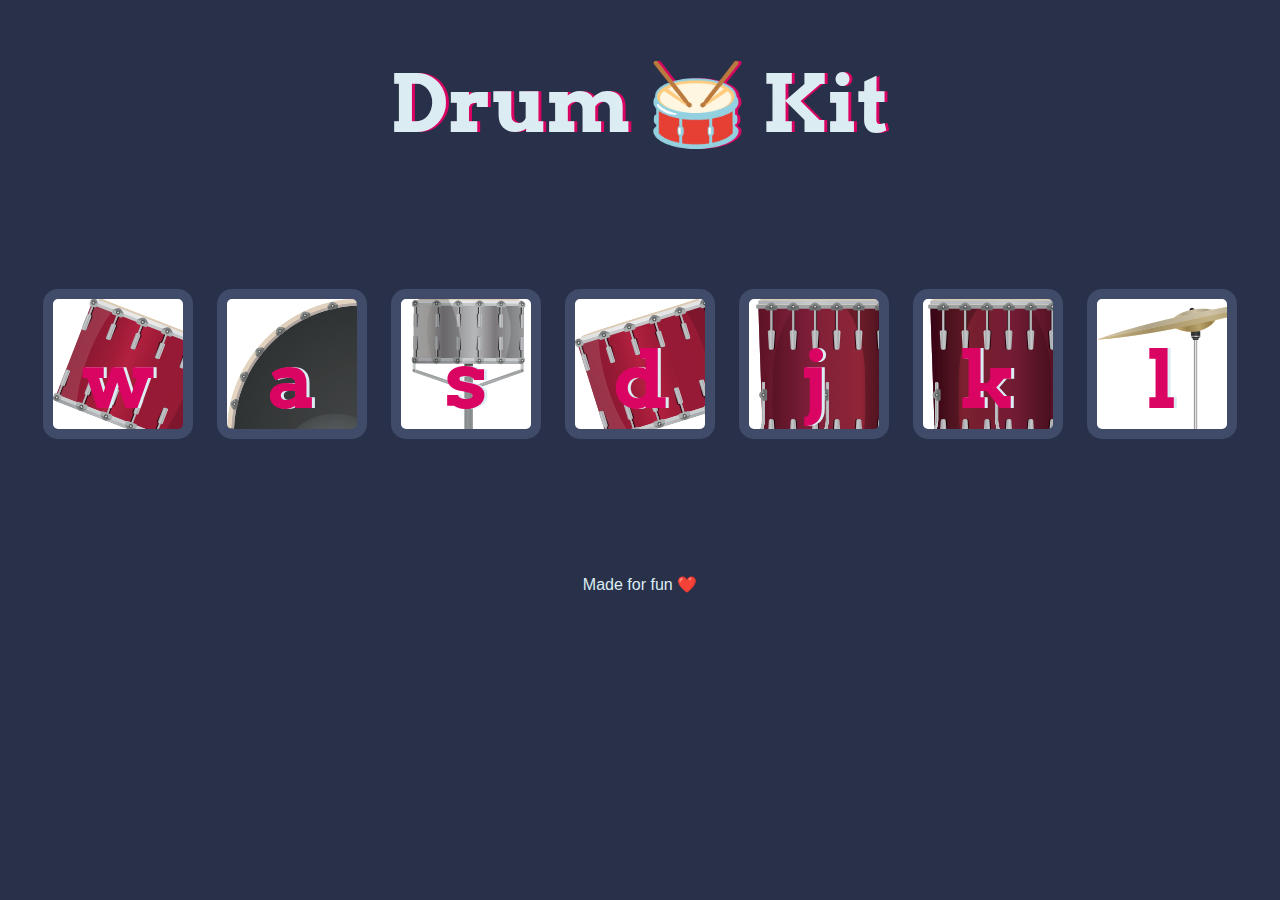
<file: index.html>
<!DOCTYPE html>
<html lang="en" dir="ltr">

<head>
  <meta charset="utf-8">
  <title>Drum Kit</title>
  <link rel="stylesheet" href="styles.css">
  <link href="https://fonts.googleapis.com/css?family=Arvo" rel="stylesheet">
</head>

<body>

  <h1 id="title">Drum 🥁 Kit</h1>
  <div class="set">
    <button class="w drum">w</button>
    <button class="a drum">a</button>
    <button class="s drum">s</button>
    <button class="d drum">d</button>
    <button class="j drum">j</button>
    <button class="k drum">k</button>
    <button class="l drum">l</button>
  </div>
    <script type="text/javascript" src="index.js"></script>
</body>
  <footer>
    Made for fun ❤️
  </footer>

</html>
</file>
<file: styles.css>
body {
  text-align: center;
  background-color: #283149;
}

h1 {
  font-size: 5rem;
  color: #DBEDF3;
  font-family: "Arvo", cursive;
  text-shadow: 3px 0 #DA0463;

}

footer {
  color: #DBEDF3;
  font-family: sans-serif;
}

.w {
    background-image: url("images/tom1.png");
}

.a {
    background-image: url("images/kick.png");
}

.s {
    background-image: url("images/snare.png");
}

.d {
    background-image: url("images/tom2.png");
}

.j {
    background-image: url("images/tom3.png");
}

.k {
    background-image: url("images/tom4.png");
}

.l {
    background-image: url("images/crash.png");
}

.set {
  margin: 10% auto;
}

.game-over {
  background-color: red;
  opacity: 0.8;
}

.pressed {
  box-shadow: 0 3px 4px 0 #DBEDF3;
  opacity: 0.5;
}

.red {
  color: red;
}

.drum {
  outline: none;
  border: 10px solid #404B69;
  font-size: 5rem;
  font-family: 'Arvo', cursive;
  line-height: 2;
  font-weight: 900;
  color: #DA0463;
  text-shadow: 3px 0 #DBEDF3;
  border-radius: 15px;
  display: inline-block;
  width: 150px;
  height: 150px;
  text-align: center;
  margin: 10px;
  background-color: white;
}
</file>
